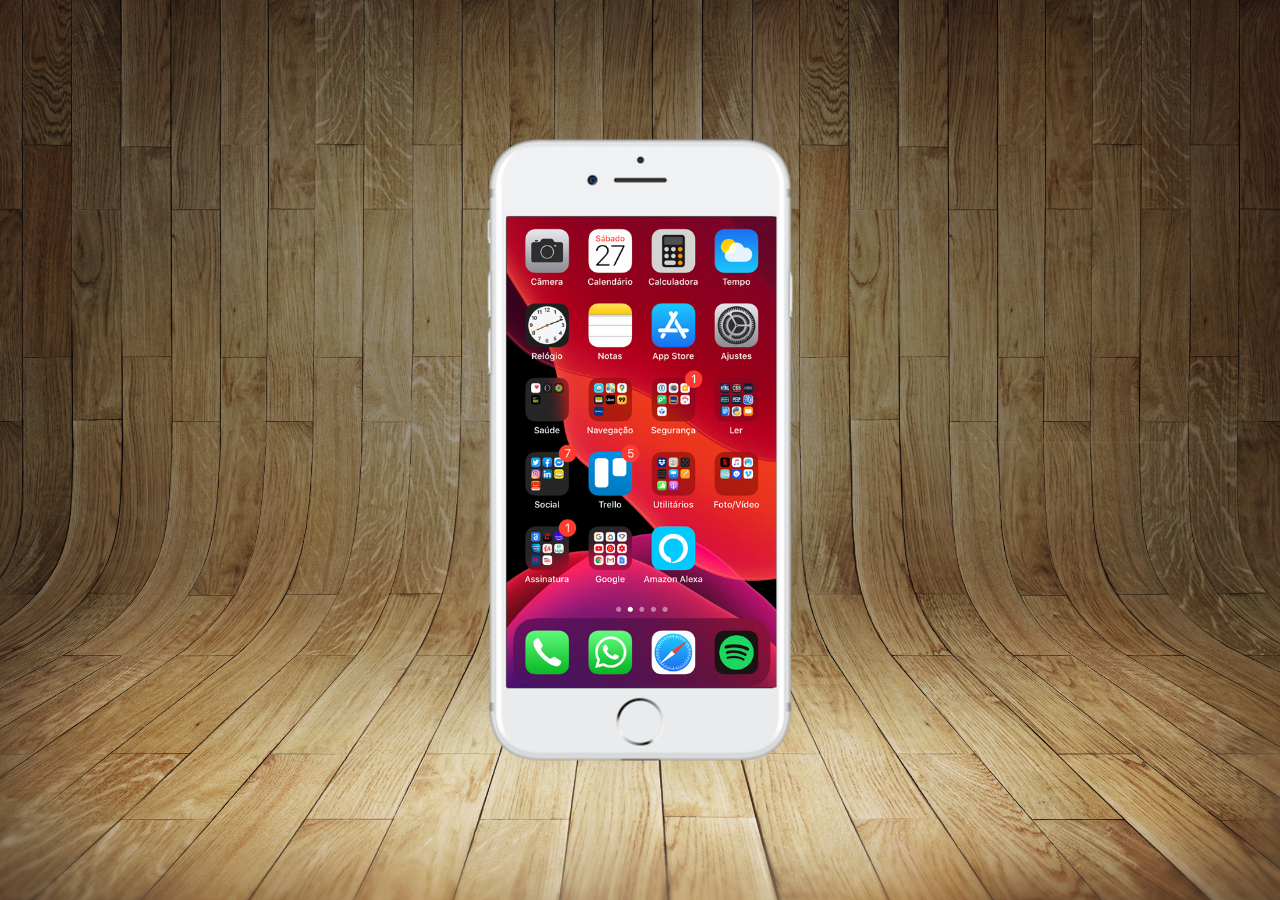
<file: index.html>
<!DOCTYPE html>
<html lang="pt-br">
<head>
    <meta charset="UTF-8">
    <meta http-equiv="X-UA-Compatible" content="IE=edge">
    <meta name="viewport" content="width=device-width, initial-scale=1.0">
    <link rel="shortcut icon" href="favicon.ico" type="image/x-icon">
    <link rel="stylesheet" href="estilos/style.css">
    <title>Projeto Redes Sociais</title>
</head>
<body>
    <main>
        <section id="telefone">
            <iframe src="home.html" name="tela" id="tela" frameborder="0"></iframe>
        </section>
        <section id="redessociais">

        </section>
    </main>
    
</body>
</html>
</file>
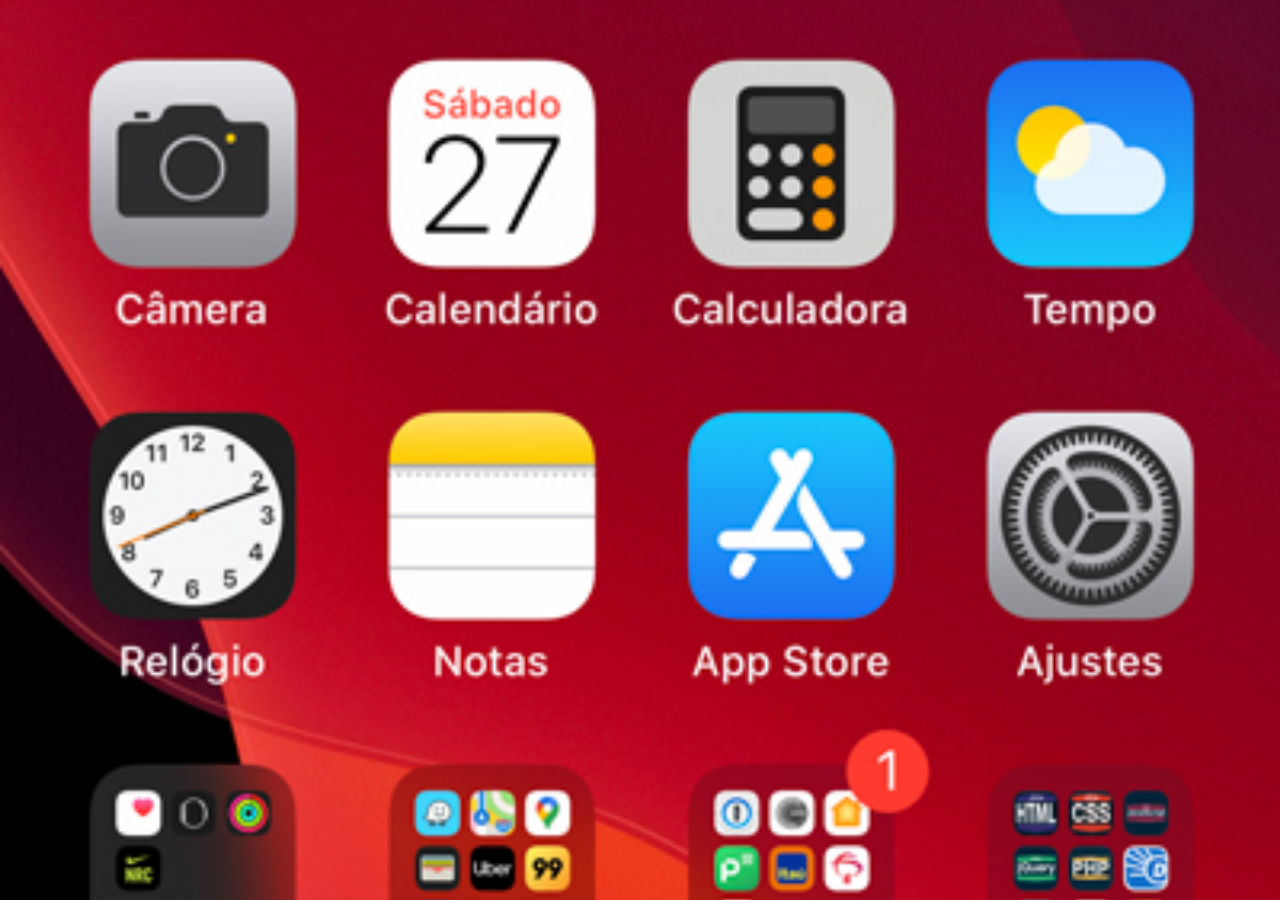
<file: home.html>
<!DOCTYPE html>
<html lang="pt-br">
<head>
    <meta charset="UTF-8">
    <meta http-equiv="X-UA-Compatible" content="IE=edge">
    <meta name="viewport" content="width=device-width, initial-scale=1.0">
    <title>Home</title>
</head>
<body>
    <style>
        * {
           margin: 0px;
           padding: 0px; 
        }

        body {
            width: 100vw;
            height: 100vh;
            background: black url('imagens/tela-home.jpg') no-repeat top center;
            background-size: cover;
        }
    </style>
    
</body>
</html>
</file>
<file: estilos/style.css>
@charset "UTF-8";

    * { /*Reset total no projeto*/
        margin:0px;
        padding: 0px;
        font-family: Arial, Helvetica, sans-serif;
    }

    html, body {
        height: 100vh;
        width: 100vw;
        background-color: black;
    }

    body {
        background: url('../imagens/fundo-madeira.jpg') no-repeat top center;
        background-size: cover;
        background-attachment:fixed; 
    }

    main {
        position: relative;
        height: 100vh;
    }

    section#telefone {
        position: absolute;
        top: 50%;
        left: 50%;
        transform: translate(-50%, -50%);

        height: 627px;
        width: 311px;
        background: url('../imagens/frame-iphone.png') no-repeat;
    }

    iframe#tela {
        position: relative;
        top: 80px;
        left: 22px;
        width: 270px;
        height: 471px;
    }
</file>
